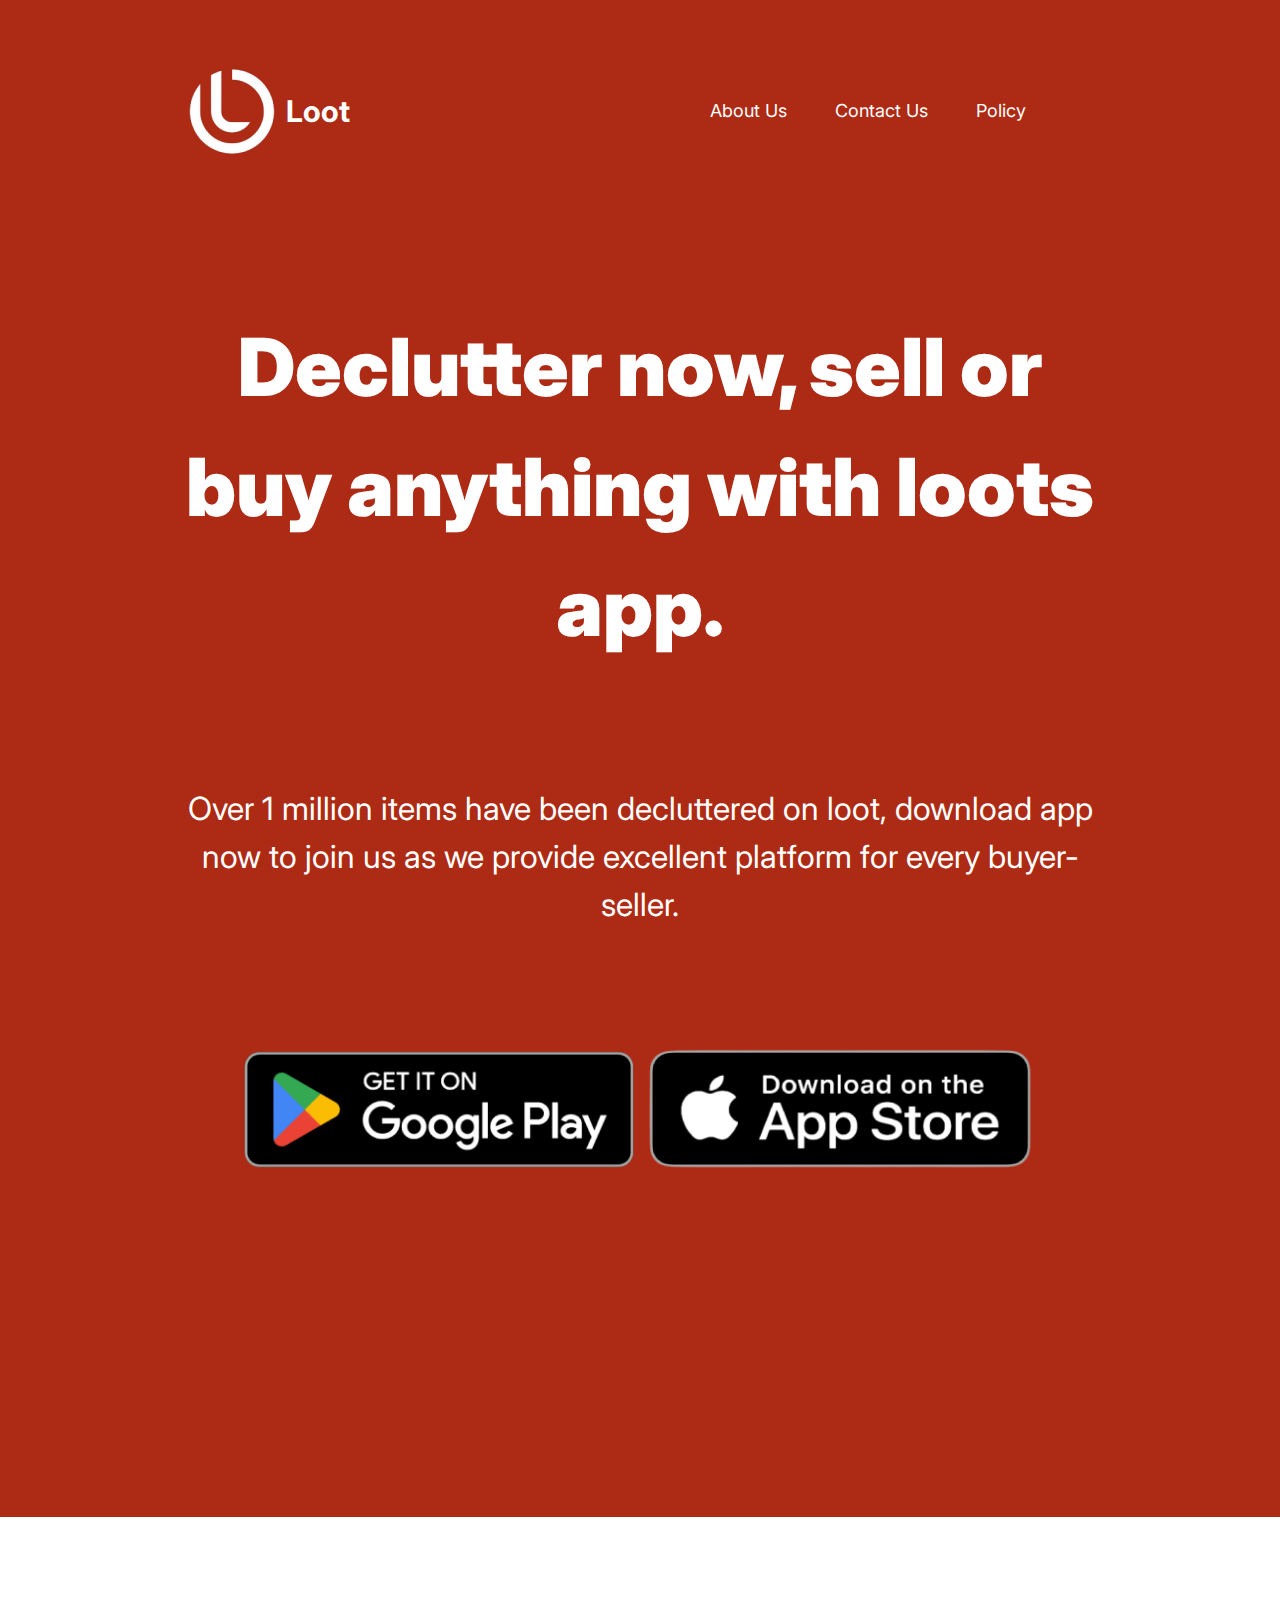
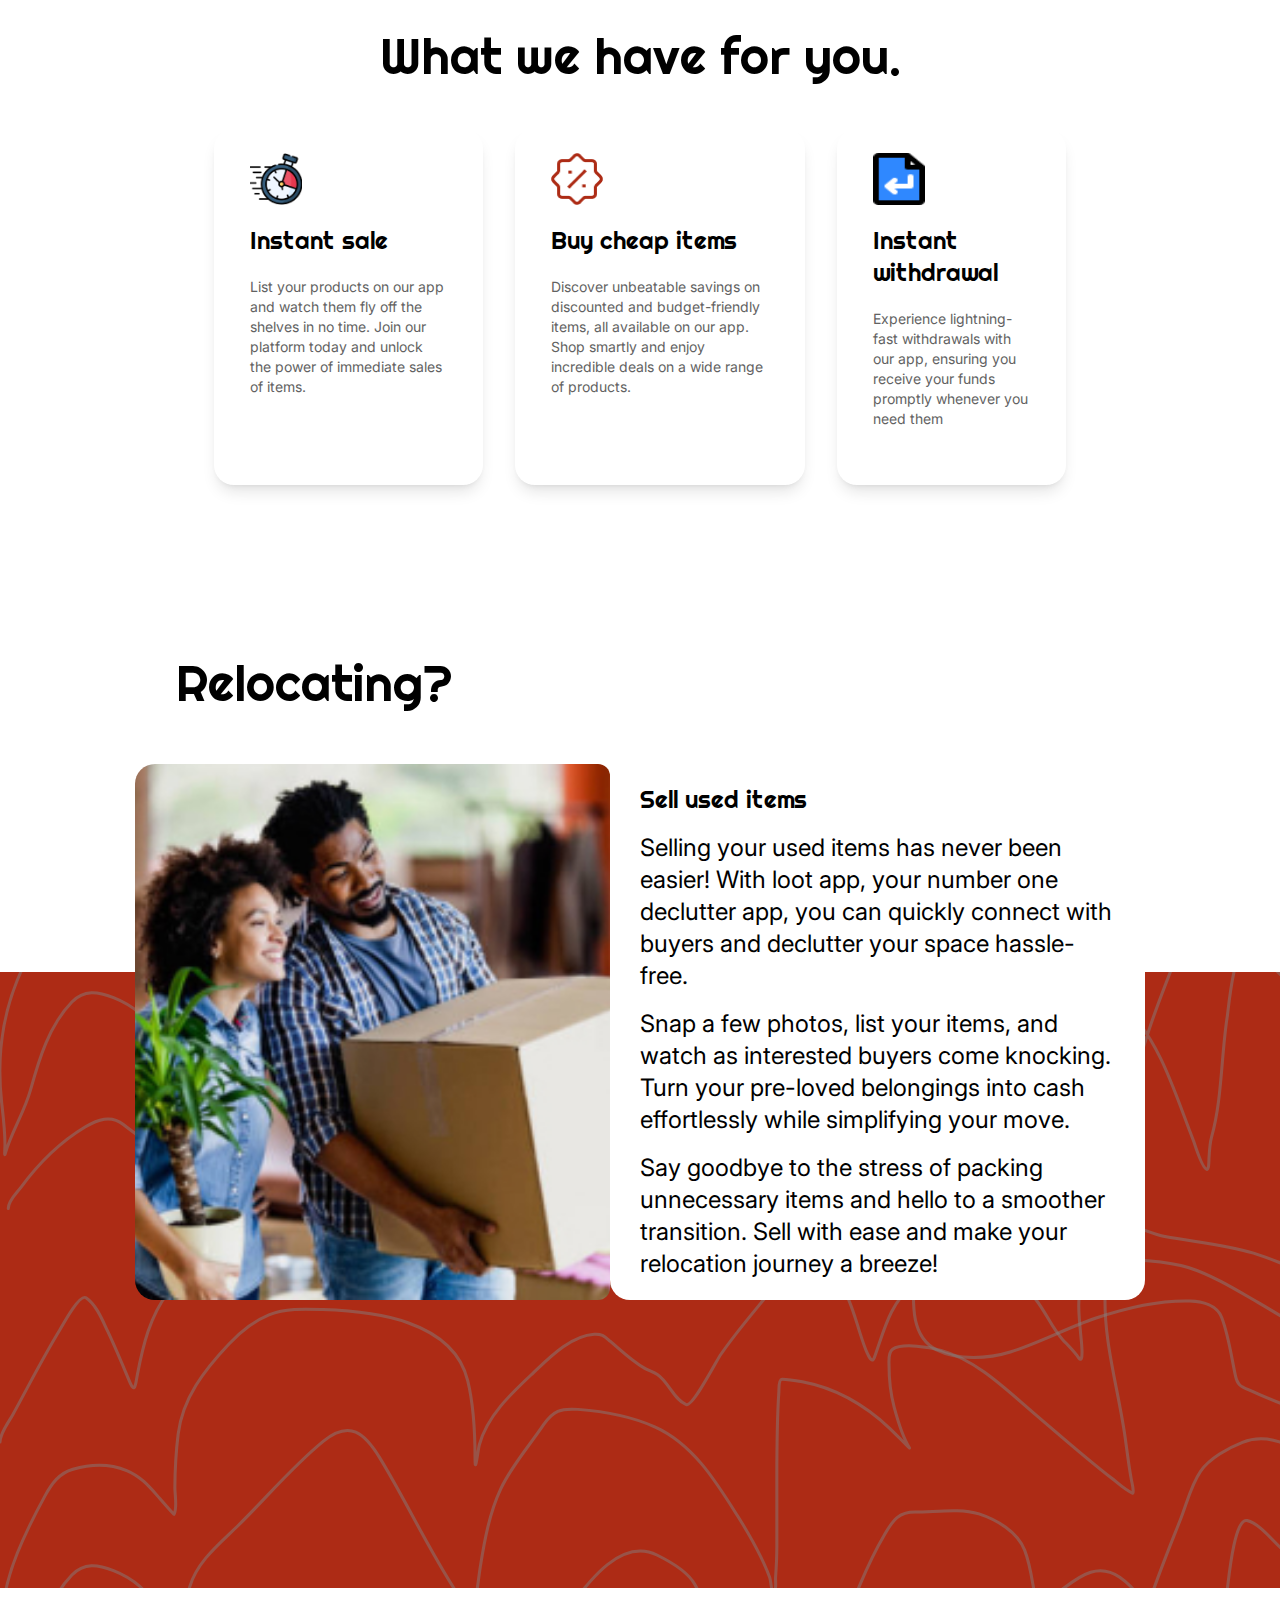
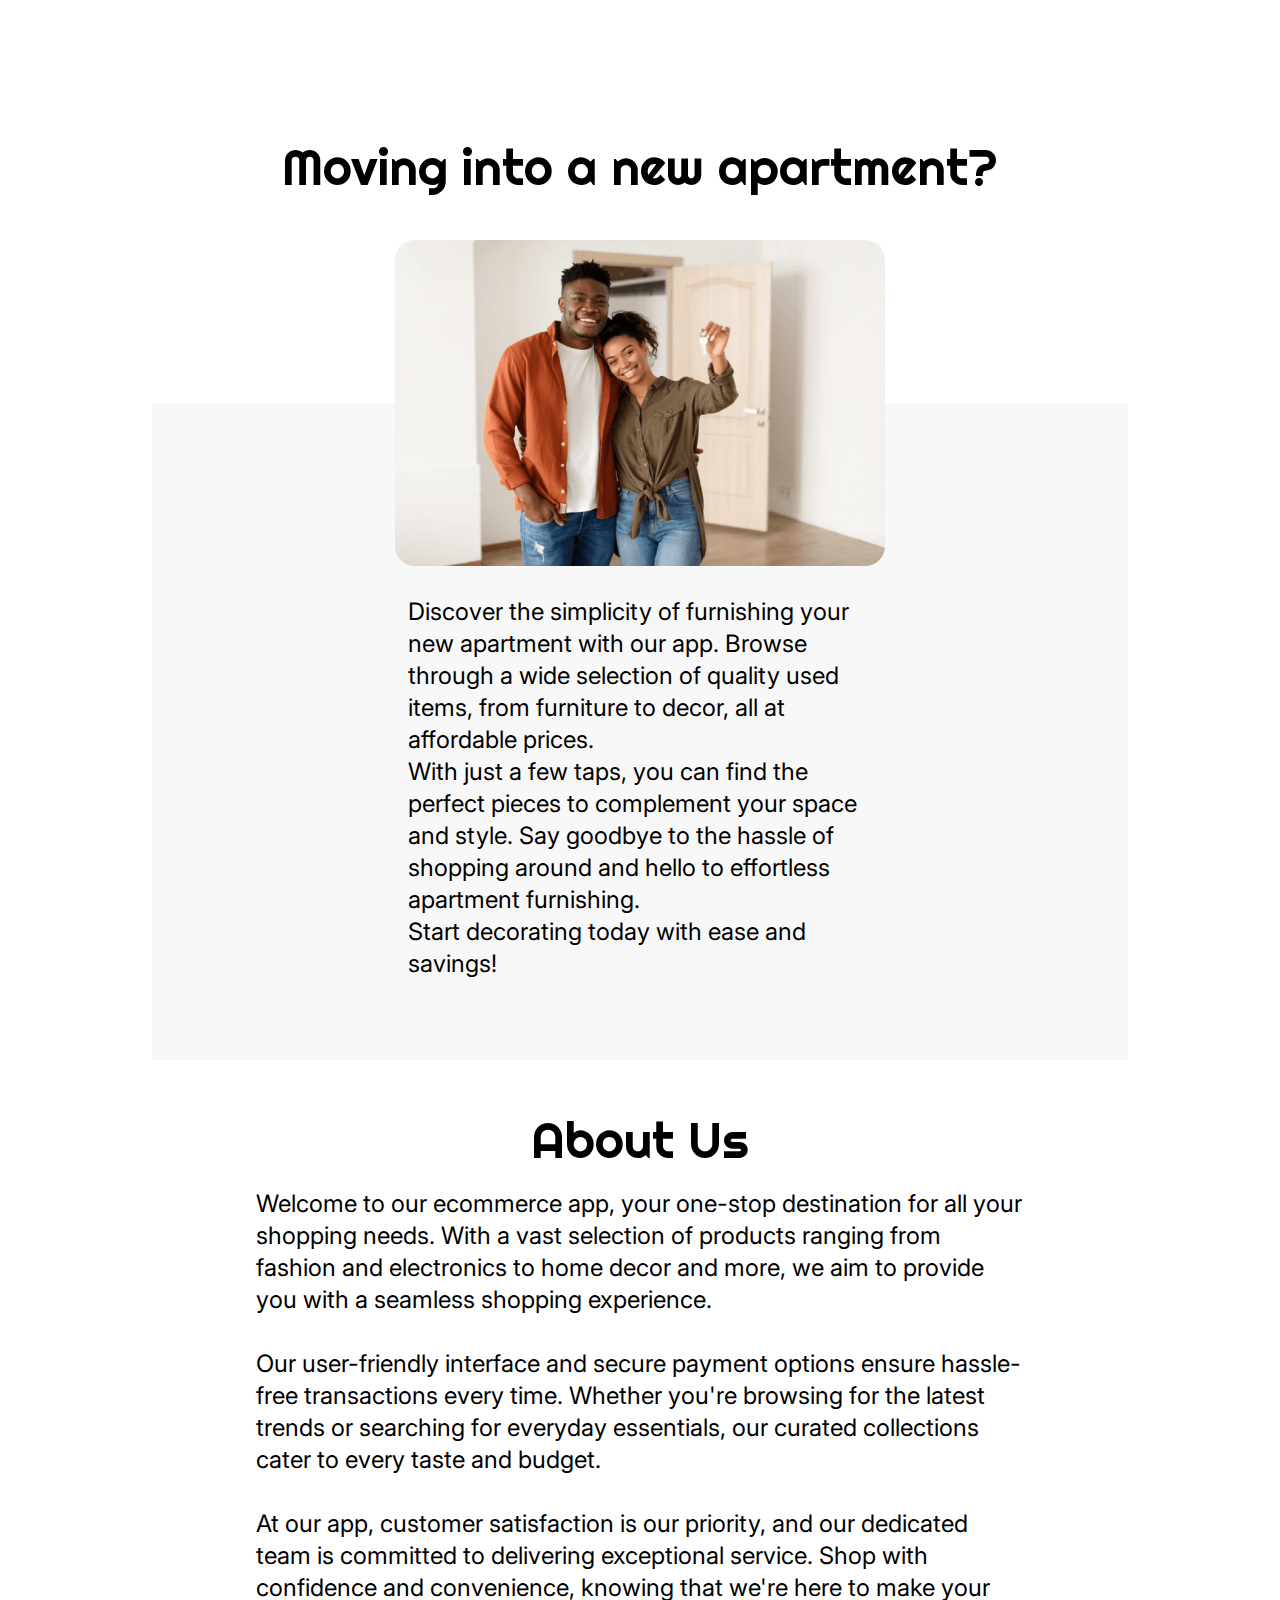
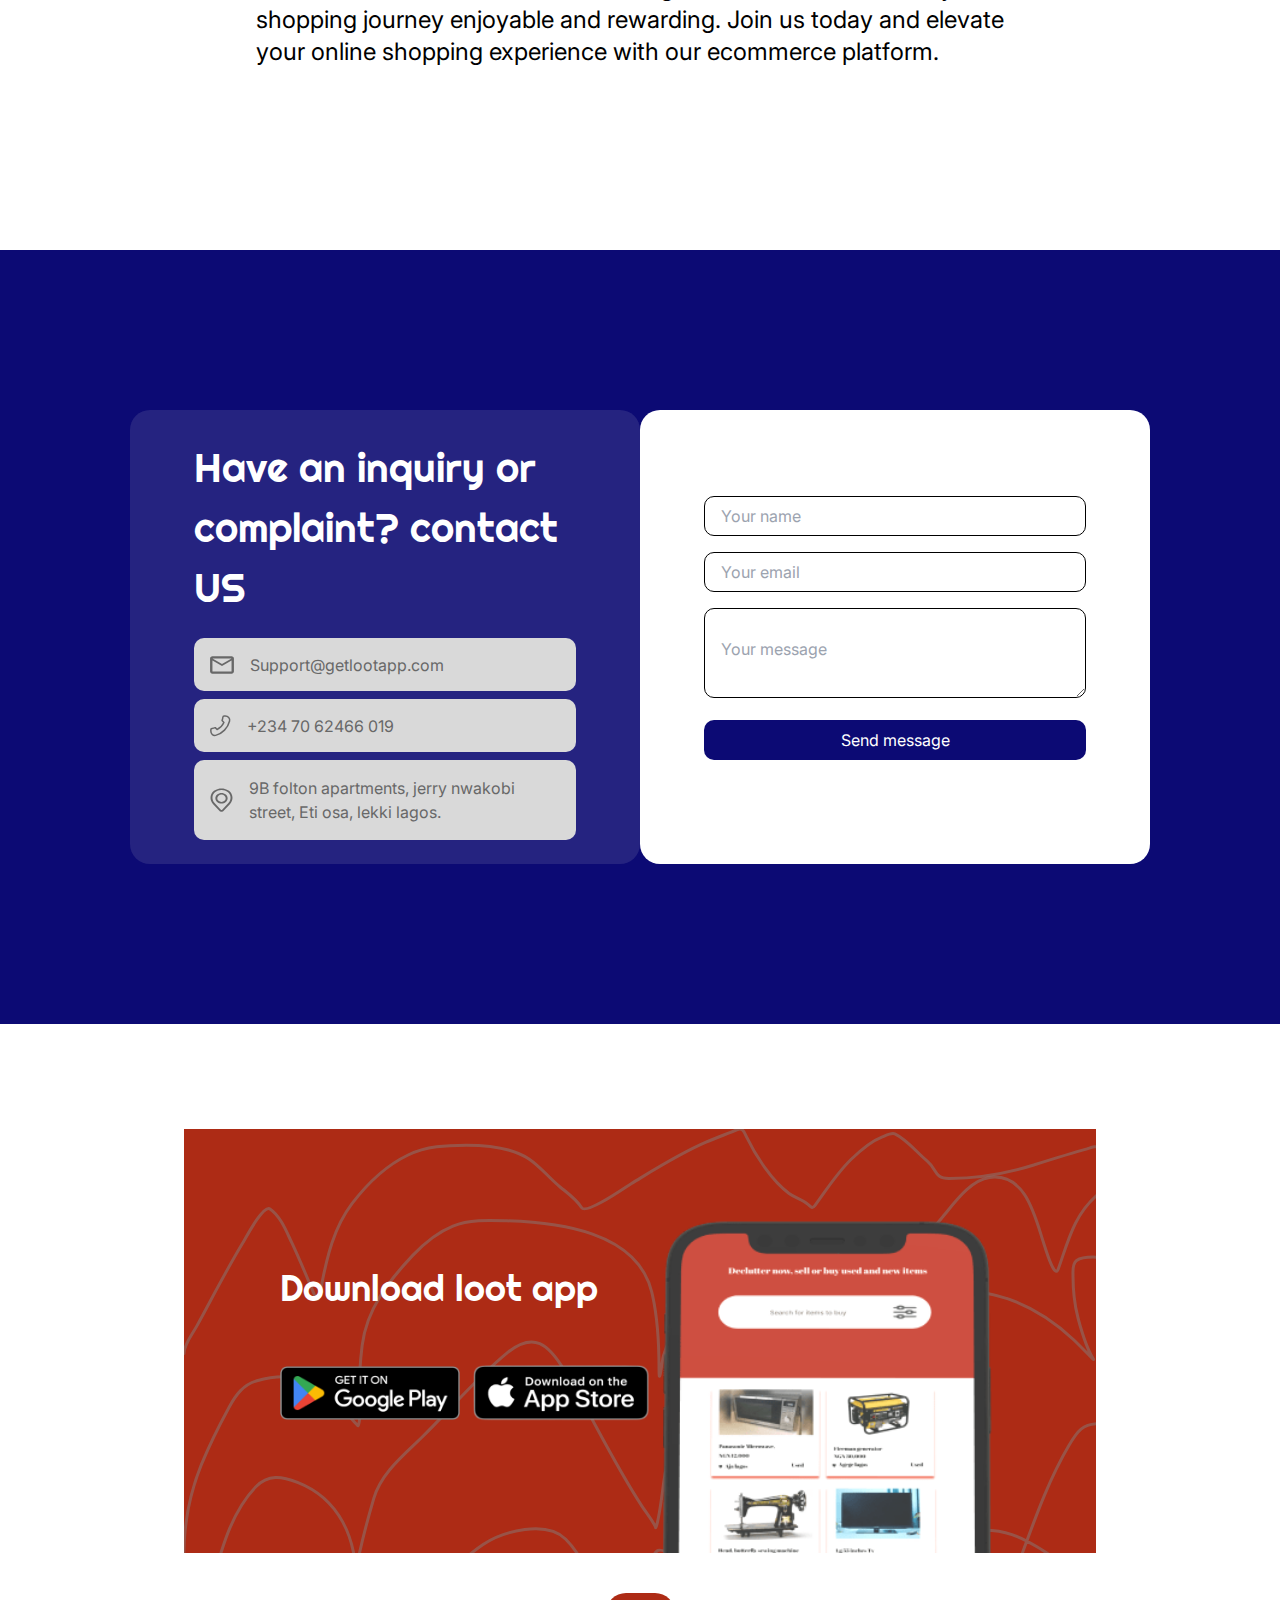
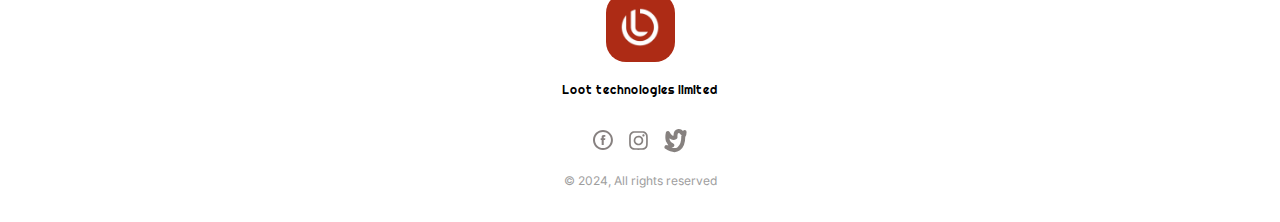
<file: index.html>
<!DOCTYPE html>
<html lang="en" class="scroll-smooth">
  <head>
    <meta charset="UTF-8" />
    <meta http-equiv="X-UA-Compatible" content="IE=edge" />
    <meta name="viewport" content="width=device-width, initial-scale=1.0" />
    <link rel="icon" type="image/x-icon" href="./public/favicon.ico" />
    <link rel="stylesheet" href="main.css" />
    <link rel="preconnect" href="https://fonts.googleapis.com" />
    <link rel="preconnect" href="https://fonts.gstatic.com" crossorigin />
    <link
      href="https://fonts.googleapis.com/css2?family=Inter:wght@100..900&display=swap"
      rel="stylesheet"
    />
    <link
      href="https://fonts.googleapis.com/css2?family=Righteous&display=swap"
      rel="stylesheet"
    />
    <title>Loot</title>
  </head>
  <body class="font-Inter">
    <header
      class="flex justify-end h-32 lg:justify-between bg-customRed text-white lg:h-[221px] items-center px-14 lg:px-[186px]"
    >
      <span class="lg:flex gap-2 hidden items-center text-3xl font-bold"
        ><img src="./public/image 422.png" alt="Loot logo" />
        <p>Loot</p></span
      >
      <button id="menu-icon">
        <svg
          width="9"
          height="34"
          viewBox="0 0 9 34"
          fill="none"
          xmlns="http://www.w3.org/2000/svg"
          class="lg:hidden"
        >
          <path
            d="M0.417969 16.9987C0.417969 18.1038 0.848177 19.1636 1.61395 19.945C2.37972 20.7264 3.41833 21.1654 4.5013 21.1654C5.58427 21.1654 6.62288 20.7264 7.38865 19.945C8.15443 19.1636 8.58463 18.1038 8.58463 16.9987C8.58463 15.8936 8.15443 14.8338 7.38865 14.0524C6.62288 13.271 5.58427 12.832 4.5013 12.832C3.41833 12.832 2.37972 13.271 1.61395 14.0524C0.848177 14.8338 0.417969 15.8936 0.417969 16.9987ZM0.417969 4.4987C0.417969 5.60377 0.848177 6.66357 1.61395 7.44498C2.37972 8.22638 3.41833 8.66536 4.5013 8.66536C5.58427 8.66536 6.62288 8.22638 7.38865 7.44498C8.15443 6.66357 8.58463 5.60377 8.58463 4.4987C8.58463 3.39363 8.15443 2.33382 7.38865 1.55242C6.62288 0.771018 5.58427 0.332031 4.5013 0.332031C3.41833 0.332031 2.37972 0.771018 1.61395 1.55242C0.848177 2.33382 0.417969 3.39363 0.417969 4.4987ZM0.417969 29.4987C0.417969 30.6038 0.848177 31.6636 1.61395 32.445C2.37972 33.2264 3.41833 33.6654 4.5013 33.6654C5.58427 33.6654 6.62288 33.2264 7.38865 32.445C8.15443 31.6636 8.58463 30.6038 8.58463 29.4987C8.58463 28.3936 8.15443 27.3338 7.38865 26.5524C6.62288 25.771 5.58427 25.332 4.5013 25.332C3.41833 25.332 2.37972 25.771 1.61395 26.5524C0.848177 27.3338 0.417969 28.3936 0.417969 29.4987Z"
            fill="white"
          />
        </svg>
      </button>
      <nav
        id="nav"
        class="flex items-center justify-center lg:h-auto bg-customRed py-6 px-14 lg:gap-6 w-full left-0 fixed h-screen text-xl gap-20 transition-transform top-0 lg:w-auto lg:static lg:translate-y-0 lg:py-0 -translate-y-full lg:text-lg flex-col lg:flex-row z-50 duration-500"
      >
        <button id="close" class="text-4xl right-12 top-12 fixed lg:hidden">
          X
        </button>
        <a href="#about-us" class="px-3">About Us</a>
        <a href="#contact-us" class="px-3">Contact Us</a>
        <a href="./privacy-policy.html" class="px-3">Policy</a>
      </nav>
    </header>
    <main>
      <!-- Hero Section  -->
      <section
        class="text-white bg-customRed text-center px-12 lg:px-[175px] pb-[88px] lg:pb-[345px] flex flex-col gap-9 lg:gap-[118px] pt-2 lg:pt-[86px]"
      >
        <h1 class="text-[32px] lg:text-[80px] font-black">
          Declutter now, sell or buy anything with loots app.
        </h1>
        <p class="lg:text-[32px]">
          Over 1 million items have been decluttered on loot, download app now
          to join us as we provide excellent platform for every buyer-seller.
        </p>
        <span class="flex gap-3 justify-center items-center">
          <a
            class="w-[390px]"
            href="https://play.google.com/store/apps/details?id=shop.lootapp.lootapp&pcampaignid=web_share"
            target="_blank"
            ><img
              src="public/play-store.png"
              alt="link to Loot app on play store"
            />
          </a>
          <a
            class="w-[390px]"
            href="https://apps.apple.com/ng/app/loots/id6479205023"
            target="_blank"
            ><img
              src="public/app-store.png"
              alt="link to Loot app on app store"
          /></a>
        </span>
      </section>
      <section class="pt-[35px] lg:py-[101px]">
        <h3 class="text-[22px] lg:text-[50px] text-center mb-9 font-Righteous">
          What we have for you.
        </h3>
        <div
          class="flex flex-col lg:flex-row gap-8 px-[22px] lg:px-[214px] pb-12 lg:pb-40"
        >
          <span
            class="rounded-[20px] shadow-lg pb-9 lg:pb-14 px-9 pt-3 lg:pt-6 flex flex-col gap-3 lg:gap-5"
          >
            <img
              src="./public/instant-widthdrawal.png"
              alt=""
              class="size-12 lg:size-[52px]"
            />
            <h5 class="text-lg md:text-2xl font-Righteous">Instant sale</h5>
            <p class="text-sm text-[#626262]">
              List your products on our app and watch them fly off the shelves
              in no time. Join our platform today and unlock the power of
              immediate sales of items.
            </p>
          </span>
          <span
            class="rounded-[20px] shadow-lg pb-9 lg:pb-14 px-9 pt-3 lg:pt-6 flex flex-col gap-5"
          >
            <img src="./public/cheap-items.png" alt="" class="size-[52px]" />
            <h5 class="text-lg md:text-2xl font-Righteous">Buy cheap items</h5>
            <p class="text-sm text-[#626262]">
              Discover unbeatable savings on discounted and budget-friendly
              items, all available on our app. Shop smartly and enjoy incredible
              deals on a wide range of products.
            </p>
          </span>
          <span
            class="rounded-[20px] shadow-lg pb-9 lg:pb-14 px-9 pt-3 lg:pt-6 flex flex-col gap-5"
          >
            <img
              src="./public/instant_widthdrawal.png"
              alt=""
              class="size-[52px]"
            />
            <h5 class="text-lg md:text-2xl font-Righteous">
              Instant withdrawal
            </h5>
            <p class="text-sm text-[#626262]">
              Experience lightning-fast withdrawals with our app, ensuring you
              receive your funds promptly whenever you need them
            </p>
          </span>
        </div>
        <div
          class="bg-customRed pt-6 pb-[46px] lg:pt-0 lg:pb-72 bg-[url('public/mobile-bg.svg')] lg:bg-[url('public/bg.svg')]"
        >
          <div
            class="relative lg:before:w-full lg:before:h-1/2 lg:before:top-0 lg:before:left-0 lg:before:absolute lg:before:block lg:before:bg-white"
          >
            <h3
              class="text-[22px] lg:text-[50px] lg:px-44 text-center lg:text-left text-white lg:text-black mb-11 relative font-Righteous"
            >
              Relocating?
            </h3>
            <div class="flex lg:px-[135px] flex-col lg:flex-row relative">
              <img
                src="public/relocating.jpg"
                alt="A lady holding a bouquet and a man holding a box"
                class="lg:rounded-r-xl flex-1 object-cover lg:rounded-[20px]"
              />
              <span
                class="bg-white pt-9 pb-[42px] lg:py-5 text-sm lg:text-2xl space-y-4 px-[30px] flex-1 lg:rounded-[20px] lg:right-1"
              >
                <h5 class="font-Righteous lg:text-2xl">Sell used items</h5>
                <p>
                  Selling your used items has never been easier! With loot app,
                  your number one declutter app, you can quickly connect with
                  buyers and declutter your space hassle-free.
                </p>
                <p>
                  Snap a few photos, list your items, and watch as interested
                  buyers come knocking. Turn your pre-loved belongings into cash
                  effortlessly while simplifying your move.
                </p>
                <p>
                  Say goodbye to the stress of packing unnecessary items and
                  hello to a smoother transition. Sell with ease and make your
                  relocation journey a breeze!
                </p>
              </span>
            </div>
          </div>
        </div>
      </section>
      <section class="relative lg:mx-[152px] mt-10">
        <h3
          class="text-[22px] lg:text-[50px] text-center lg:text-black mb-11 lg:mb-9 font-Righteous"
        >
          Moving into a new apartment?
        </h3>
        <div
          class="mx-auto px-16 lg:px-[19vw] rounded-[20px] before:content-[' '] relative before:w-full before:h-1/2 before:bottom-0 before:left-0 before:absolute before:block before:bg-[#F9F8F8]"
        >
          <img
            src="public/new-apartment.png"
            alt=""
            class="w-full rounded-[20px] relative"
          />
        </div>
        <div
          class="bg-[#F9F8F8] px-[22px] space-y-4 md:space-y-0 lg:px-[20vw] text-sm pb-10 lg:pb-20 pt-[30px] lg:text-2xl"
        >
          <p>
            Discover the simplicity of furnishing your new apartment with our
            app. Browse through a wide selection of quality used items, from
            furniture to decor, all at affordable prices.
          </p>
          <p>
            With just a few taps, you can find the perfect pieces to complement
            your space and style. Say goodbye to the hassle of shopping around
            and hello to effortless apartment furnishing.
          </p>
          <p>Start decorating today with ease and savings!</p>
        </div>
      </section>
      <section
        id="about-us"
        class="px-[22px] bg-white pt-9 lg:pt-16 pb-28 lg:pb-[182px] lg:py-5 space-y-4 lg:space-y-8 lg:px-64 text-sm lg:text-2xl"
      >
        <h3
          class="text-[22px] lg:text-[50px] text-center lg:text-black font-Righteous"
        >
          About Us
        </h3>
        <p>
          Welcome to our ecommerce app, your one-stop destination for all your
          shopping needs. With a vast selection of products ranging from fashion
          and electronics to home decor and more, we aim to provide you with a
          seamless shopping experience.
        </p>
        <p>
          Our user-friendly interface and secure payment options ensure
          hassle-free transactions every time. Whether you're browsing for the
          latest trends or searching for everyday essentials, our curated
          collections cater to every taste and budget.
        </p>
        <p>
          At our app, customer satisfaction is our priority, and our dedicated
          team is committed to delivering exceptional service. Shop with
          confidence and convenience, knowing that we're here to make your
          shopping journey enjoyable and rewarding. Join us today and elevate
          your online shopping experience with our ecommerce platform.
        </p>
      </section>
      <!-- About us section ends -->
      <!-- contact us section begins  -->
      <section
        id="contact-us"
        class="bg-customBlue py-8 lg:py-40 lg:px-[130px] flex flex-col lg:flex-row-reverse gap-3 lg:gap-0"
      >
        <h4 class="mx-[53px] text-white mb-2 lg:hidden font-Righteous">
          Have an inquiry or <br />
          complaint? contact US
        </h4>
        <div
          class="mx-[53px] lg:mx-0 lg:px-16 bg-white pt-8 pb-11 px-8 rounded-[20px] space-y-4 lg:pt-[86px] lg:pb-24 flex-1"
        >
          <input
            type="text"
            placeholder="Your name"
            class="w-full rounded-[10px] h-10 border border-solid border-black px-4"
          />
          <input
            type="email"
            placeholder="Your email"
            class="w-full rounded-[10px] h-10 border border-solid border-black px-4"
          />
          <textarea
            placeholder="Your message"
            class="w-full rounded-[10px] h-[90px] border border-solid border-black px-4 py-7"
          ></textarea>
          <button
            class="w-full rounded-[10px] h-10 bg-customBlue px-4 text-white"
          >
            Send message
          </button>
        </div>
        <div
          class="mx-4 lg:mx-0 lg:px-16 bg-[#D9D9D920] px-8 pt-5 lg:pt-7 pb-6 rounded-[20px] lg:rounded-r-0 space-y-2 flex-1"
        >
          <h4
            class="mx-[53px] lg:mx-0 text-white mb-5 hidden lg:block font-Righteous lg:text-[30px] xl:text-[40px]"
          >
            Have an inquiry or <br />
            complaint? contact US
          </h4>
          <a
            class="flex h-[53px] p-4 gap-4 bg-[#D9D9D9] rounded-[10px] text-[#686868] items-center"
            href=""
            ><svg
              width="31"
              height="24"
              viewBox="0 0 31 24"
              fill="none"
              class="w-6"
              xmlns="http://www.w3.org/2000/svg"
            >
              <path
                d="M30.9154 3.5013C30.9154 1.94297 29.5279 0.667969 27.832 0.667969H3.16536C1.46953 0.667969 0.0820312 1.94297 0.0820312 3.5013V20.5013C0.0820312 22.0596 1.46953 23.3346 3.16536 23.3346H27.832C29.5279 23.3346 30.9154 22.0596 30.9154 20.5013V3.5013ZM27.832 3.5013L15.4987 10.5846L3.16536 3.5013H27.832ZM27.832 20.5013H3.16536V6.33464L15.4987 13.418L27.832 6.33464V20.5013Z"
                fill="#686868"
              />
            </svg>
            <p>Support@getlootapp.com</p>
          </a>
          <a
            class="flex h-[53px] p-4 gap-4 bg-[#D9D9D9] rounded-[10px] text-[#686868] items-center"
            href=""
            ><svg
              width="21"
              height="22"
              viewBox="0 0 21 22"
              fill="none"
              xmlns="http://www.w3.org/2000/svg"
            >
              <path
                d="M19.5684 5.95C18.7067 9.42828 16.957 12.603 14.5027 15.142C12.0483 17.6811 8.97936 19.491 5.61703 20.3825C3.02999 21.0638 0.832031 18.7625 0.832031 16V14.75C0.832031 14.06 1.37457 13.5063 2.03795 13.4375C3.13816 13.3253 4.21814 13.0565 5.24728 12.6388L7.08395 14.5388C10.0745 13.0558 12.486 10.5611 13.9195 7.4675L12.0828 5.5675C12.4871 4.50293 12.7473 3.38571 12.8562 2.2475C12.9214 1.56 13.4567 1 14.1237 1H15.332C18.0024 1 20.227 3.27375 19.5684 5.95Z"
                stroke="#686868"
                stroke-width="1.5"
                stroke-linecap="round"
                stroke-linejoin="round"
              />
            </svg>
            <p>+234 70 62466 019</p>
          </a>
          <a
            class="grid grid-flow-col p-4 gap-4 bg-[#D9D9D9] rounded-[10px] text-[#686868] items-center justify-start"
            href=""
            ><svg
              width="23"
              height="24"
              viewBox="0 0 23 24"
              fill="none"
              class=""
              xmlns="http://www.w3.org/2000/svg"
            >
              <path
                fill-rule="evenodd"
                clip-rule="evenodd"
                d="M5.36328 10.25C5.36328 8.83275 6.00969 7.47355 7.1603 6.4714C8.31092 5.46925 9.87148 4.90625 11.4987 4.90625C13.1259 4.90625 14.6865 5.46925 15.8371 6.4714C16.9877 7.47355 17.6341 8.83275 17.6341 10.25C17.6341 11.6673 16.9877 13.0265 15.8371 14.0286C14.6865 15.0307 13.1259 15.5938 11.4987 15.5938C9.87148 15.5938 8.31092 15.0307 7.1603 14.0286C6.00969 13.0265 5.36328 11.6673 5.36328 10.25ZM11.4987 6.59375C10.3853 6.59375 9.31758 6.97896 8.53032 7.66464C7.74306 8.35032 7.30078 9.2803 7.30078 10.25C7.30078 11.2197 7.74306 12.1497 8.53032 12.8354C9.31758 13.521 10.3853 13.9062 11.4987 13.9062C12.6121 13.9062 13.6798 13.521 14.4671 12.8354C15.2543 12.1497 15.6966 11.2197 15.6966 10.25C15.6966 9.2803 15.2543 8.35032 14.4671 7.66464C13.6798 6.97896 12.6121 6.59375 11.4987 6.59375Z"
                fill="#686868"
              />
              <path
                fill-rule="evenodd"
                clip-rule="evenodd"
                d="M0.550773 8.96413C0.771553 6.63178 1.99127 4.45703 3.96777 2.87166C5.94426 1.28629 8.53297 0.406243 11.2199 0.40625H11.7779C14.4649 0.406243 17.0536 1.28629 19.0301 2.87166C21.0066 4.45703 22.2263 6.63178 22.4471 8.96413C22.6928 11.5621 21.7713 14.1417 19.8767 16.1596L13.6857 22.7533C13.4208 23.0354 13.0872 23.2628 12.709 23.419C12.3308 23.5751 11.9175 23.6561 11.4989 23.6561C11.0804 23.6561 10.6671 23.5751 10.2889 23.419C9.91072 23.2628 9.5771 23.0354 9.31215 22.7533L3.12119 16.1596C1.22647 14.1417 0.30495 11.5621 0.550773 8.96413ZM11.2199 2.09375C9.01956 2.09404 6.89975 2.81491 5.28127 4.11326C3.66279 5.41161 2.66399 7.19253 2.48311 9.1025C2.27851 11.2646 3.04535 13.4115 4.62211 15.0909L10.8131 21.6856C10.8963 21.7743 11.0011 21.8458 11.12 21.8949C11.2388 21.944 11.3687 21.9695 11.5002 21.9695C11.6318 21.9695 11.7617 21.944 11.8805 21.8949C11.9993 21.8458 12.1042 21.7743 12.1874 21.6856L18.3784 15.0909C19.9542 13.4111 20.7201 11.2643 20.5148 9.1025C20.3339 7.19233 19.3349 5.41126 17.7161 4.11288C16.0974 2.8145 13.9772 2.09376 11.7766 2.09375H11.2199Z"
                fill="#686868"
              />
            </svg>
            <p>
              9B folton apartments, jerry nwakobi street, Eti osa, lekki lagos.
            </p>
          </a>
        </div>
      </section>
    </main>
    <footer class="text-center pb-[33px] bg-white lg:pt-[105px] lg:px-[184px]">
      <div
        class="bg-customRed pt-[38px] px-[52px] flex flex-col lg:flex-row lg:px-24 justify-between bg-[url('public/mobile-bg.svg')] lg:bg-[url('public/bg.svg')]"
      >
        <span class="lg:w-[31vw] flex-1">
          <h3
            class="text-[22px] text-white md:text-3xl xl:text-4xl 2xl:text-6xl mb-14 lg:mt-[101px] text-center lg:text-left font-Righteous"
          >
            Download loot app
          </h3>
          <span
            class="flex gap-3 justify-center items-center lg:w-[29vw] max-w-96 mx-auto lg:max-w-none lg:mx-0"
          >
            <a
              class="w-[390px]"
              href="https://play.google.com/store/apps/details?id=shop.lootapp.lootapp&pcampaignid=web_share"
              target="_blank"
              ><img
                src="public/play-store.png"
                alt="link to Loot app on play store"
              />
            </a>
            <a
              class="w-[390px]"
              href="https://apps.apple.com/ng/app/loots/id6479205023"
              target="_blank"
              ><img
                src="public/app-store.png"
                alt="link to Loot app on app store"
            /></a> </span
        ></span>
        <img src="public/Iphoe.png" alt="" class="mx-auto mt-10 lg:w-[429px]" />
      </div>
      <span
        class="bg-customRed rounded-[20px] mb-5 mt-10 flex items-center size-[69px] justify-center mx-auto"
      >
        <img src="public/image 422.png" alt="" class="size-10" />
      </span>
      <p class="text-xs mb-[30px] font-Righteous">Loot technologies limited</p>
      <span class="flex items-center gap-4 justify-center mb-5">
        <svg
          width="20"
          height="20"
          viewBox="0 0 20 20"
          fill="none"
          xmlns="http://www.w3.org/2000/svg"
        >
          <path
            d="M8.66926 6.937V8.314H7.66406V9.997H8.66926V15H10.7355V9.997H12.1216C12.1216 9.997 12.2523 9.19 12.3151 8.307H10.7435V7.157C10.7435 6.984 10.9689 6.753 11.1922 6.753H12.3171V5H10.7864C8.6184 5 8.66926 6.685 8.66926 6.937Z"
            fill="#878180"
          />
          <path
            d="M9.96831 18C12.0841 18 14.1133 17.1571 15.6095 15.6569C17.1056 14.1566 17.9461 12.1217 17.9461 10C17.9461 7.87827 17.1056 5.84344 15.6095 4.34315C14.1133 2.84285 12.0841 2 9.96831 2C7.85247 2 5.8233 2.84285 4.32717 4.34315C2.83105 5.84344 1.99054 7.87827 1.99054 10C1.99054 12.1217 2.83105 14.1566 4.32717 15.6569C5.8233 17.1571 7.85247 18 9.96831 18ZM9.96831 20C4.46066 20 -0.00390625 15.523 -0.00390625 10C-0.00390625 4.477 4.46066 0 9.96831 0C15.476 0 19.9405 4.477 19.9405 10C19.9405 15.523 15.476 20 9.96831 20Z"
            fill="#878180"
          /></svg
        ><a href="https://www.instagram.com/lootsapp.shop/" target="_blank">
          <svg
            width="19"
            height="19"
            viewBox="0 0 19 19"
            fill="none"
            xmlns="http://www.w3.org/2000/svg"
          >
            <path
              d="M14.4578 5.62109C15.0774 5.62109 15.5797 5.11741 15.5797 4.49609C15.5797 3.87477 15.0774 3.37109 14.4578 3.37109C13.8382 3.37109 13.3359 3.87477 13.3359 4.49609C13.3359 5.11741 13.8382 5.62109 14.4578 5.62109Z"
              fill="#534B49"
              fill-opacity="0.7"
            />
            <path
              d="M9.46475 4.6875C8.51527 4.6875 7.5871 4.96984 6.79763 5.49882C6.00816 6.02779 5.39285 6.77965 5.0295 7.6593C4.66614 8.53895 4.57107 9.5069 4.75631 10.4407C4.94154 11.3746 5.39877 12.2324 6.07015 12.9056C6.74154 13.5789 7.59694 14.0374 8.52818 14.2231C9.45943 14.4089 10.4247 14.3135 11.3019 13.9492C12.1791 13.5848 12.9289 12.9678 13.4564 12.1761C13.9839 11.3844 14.2654 10.4537 14.2654 9.50156C14.2654 8.22479 13.7597 7.00032 12.8594 6.09751C11.959 5.19469 10.738 4.6875 9.46475 4.6875ZM9.46475 12.6266C8.8484 12.6266 8.24589 12.4433 7.73342 12.0999C7.22094 11.7565 6.82152 11.2685 6.58565 10.6974C6.34978 10.1264 6.28807 9.4981 6.40831 8.8919C6.52856 8.28571 6.82536 7.72889 7.26118 7.29185C7.69701 6.85481 8.25228 6.55719 8.85679 6.43661C9.4613 6.31603 10.0879 6.37791 10.6573 6.61444C11.2267 6.85096 11.7134 7.2515 12.0559 7.76541C12.3983 8.27931 12.5811 8.8835 12.5811 9.50156C12.5811 10.3304 12.2527 11.1252 11.6683 11.7113C11.0839 12.2973 10.2913 12.6266 9.46475 12.6266Z"
              fill="#534B49"
              fill-opacity="0.7"
            />
            <path
              d="M9.46614 1.81406C11.9623 1.81406 12.2584 1.82344 13.2439 1.86875C13.8367 1.87581 14.4238 1.98495 14.9797 2.19141C15.383 2.34742 15.7493 2.58636 16.0549 2.89287C16.3606 3.19939 16.5989 3.56667 16.7544 3.97109C16.9603 4.52854 17.0692 5.11731 17.0762 5.71172C17.1214 6.7 17.1307 6.99687 17.1307 9.50078C17.1307 12.0047 17.1214 12.3 17.0762 13.2883C17.0692 13.8827 16.9603 14.4715 16.7544 15.0289C16.5989 15.4333 16.3606 15.8006 16.0549 16.1071C15.7493 16.4136 15.383 16.6526 14.9797 16.8086C14.4238 17.0151 13.8367 17.1242 13.2439 17.1313C12.2584 17.1766 11.9623 17.1859 9.46614 17.1859C6.96997 17.1859 6.67392 17.1766 5.68839 17.1313C5.09563 17.1242 4.50849 17.0151 3.9526 16.8086C3.5493 16.6526 3.18303 16.4136 2.87737 16.1071C2.57171 15.8006 2.33343 15.4333 2.17785 15.0289C1.97197 14.4715 1.86313 13.8827 1.85609 13.2883C1.81091 12.3 1.80156 12.0031 1.80156 9.5C1.80156 6.99687 1.81091 6.7 1.85609 5.71172C1.86313 5.11731 1.97197 4.52854 2.17785 3.97109C2.33343 3.56667 2.57171 3.19939 2.87737 2.89287C3.18303 2.58636 3.5493 2.34742 3.9526 2.19141C4.50849 1.98495 5.09563 1.87581 5.68839 1.86875C6.67392 1.82344 6.96997 1.81406 9.46614 1.81406ZM9.46614 0.125C6.92712 0.125 6.60848 0.135938 5.61126 0.18125C4.8359 0.19695 4.0688 0.344351 3.34258 0.617188C2.72144 0.858045 2.15733 1.22639 1.68642 1.69861C1.21552 2.17083 0.848196 2.7365 0.608008 3.35938C0.335843 4.08787 0.18885 4.85737 0.173281 5.63516C0.128095 6.63516 0.117188 6.95312 0.117188 9.5C0.117188 12.0469 0.128095 12.3656 0.173281 13.3656C0.188938 14.1431 0.335929 14.9124 0.608008 15.6406C0.848196 16.2635 1.21552 16.8292 1.68642 17.3014C2.15733 17.7736 2.72144 18.142 3.34258 18.3828C4.06905 18.6557 4.83641 18.8031 5.61204 18.8188C6.60926 18.8641 6.92712 18.875 9.46614 18.875C12.0052 18.875 12.3238 18.8641 13.321 18.8188C14.0967 18.8031 14.864 18.6557 15.5905 18.3828C16.2116 18.142 16.7757 17.7736 17.2466 17.3014C17.7176 16.8292 18.0849 16.2635 18.3251 15.6406C18.597 14.9121 18.7437 14.1426 18.759 13.3648C18.8042 12.3648 18.8151 12.0469 18.8151 9.5C18.8151 6.95312 18.8042 6.63438 18.759 5.63438C18.7433 4.85685 18.5964 4.08762 18.3243 3.35938C18.0841 2.7365 17.7168 2.17083 17.2459 1.69861C16.775 1.22639 16.2109 0.858045 15.5897 0.617188C14.8632 0.344531 14.0958 0.197393 13.3203 0.182031C12.323 0.135156 12.0059 0.125 9.46614 0.125Z"
              fill="#534B49"
              fill-opacity="0.7"
            /></svg
        ></a>
        <a href="https://twitter.com/loots_app" target="_blank">
          <svg
            width="23"
            height="25"
            viewBox="0 0 23 25"
            fill="none"
            xmlns="http://www.w3.org/2000/svg"
          >
            <path
              d="M2.39453 19.1163C3.31884 19.7165 10.009 24.2435 14.7666 20.7543C19.5238 17.2651 19.2612 11.2537 19.2612 8.49857C19.6924 7.43882 20.6029 6.89994 20.6029 4.0312C19.7087 5.00095 18.8199 5.33057 17.9363 5.0212C17.0709 3.47207 15.8802 2.78638 14.3636 2.96526C12.0895 3.23357 11.2577 5.85257 11.5025 9.24163C7.99599 11.3229 5.24653 7.73245 3.82916 5.0212C3.35574 7.15645 2.89957 9.72032 3.82916 12.5559C4.4492 14.447 5.93989 16.0451 8.30026 17.3518C5.90778 18.8733 3.93936 19.4623 2.39453 19.1163Z"
              stroke="#534B49"
              stroke-opacity="0.7"
              stroke-width="4"
              stroke-linejoin="round"
            /></svg
        ></a>
      </span>
      <p class="text-[#9E9E9E] text-xs">© 2024, All rights reserved</p>
    </footer>
  </body>
  <script type="module" src="index.js"></script>
</html>
</file>
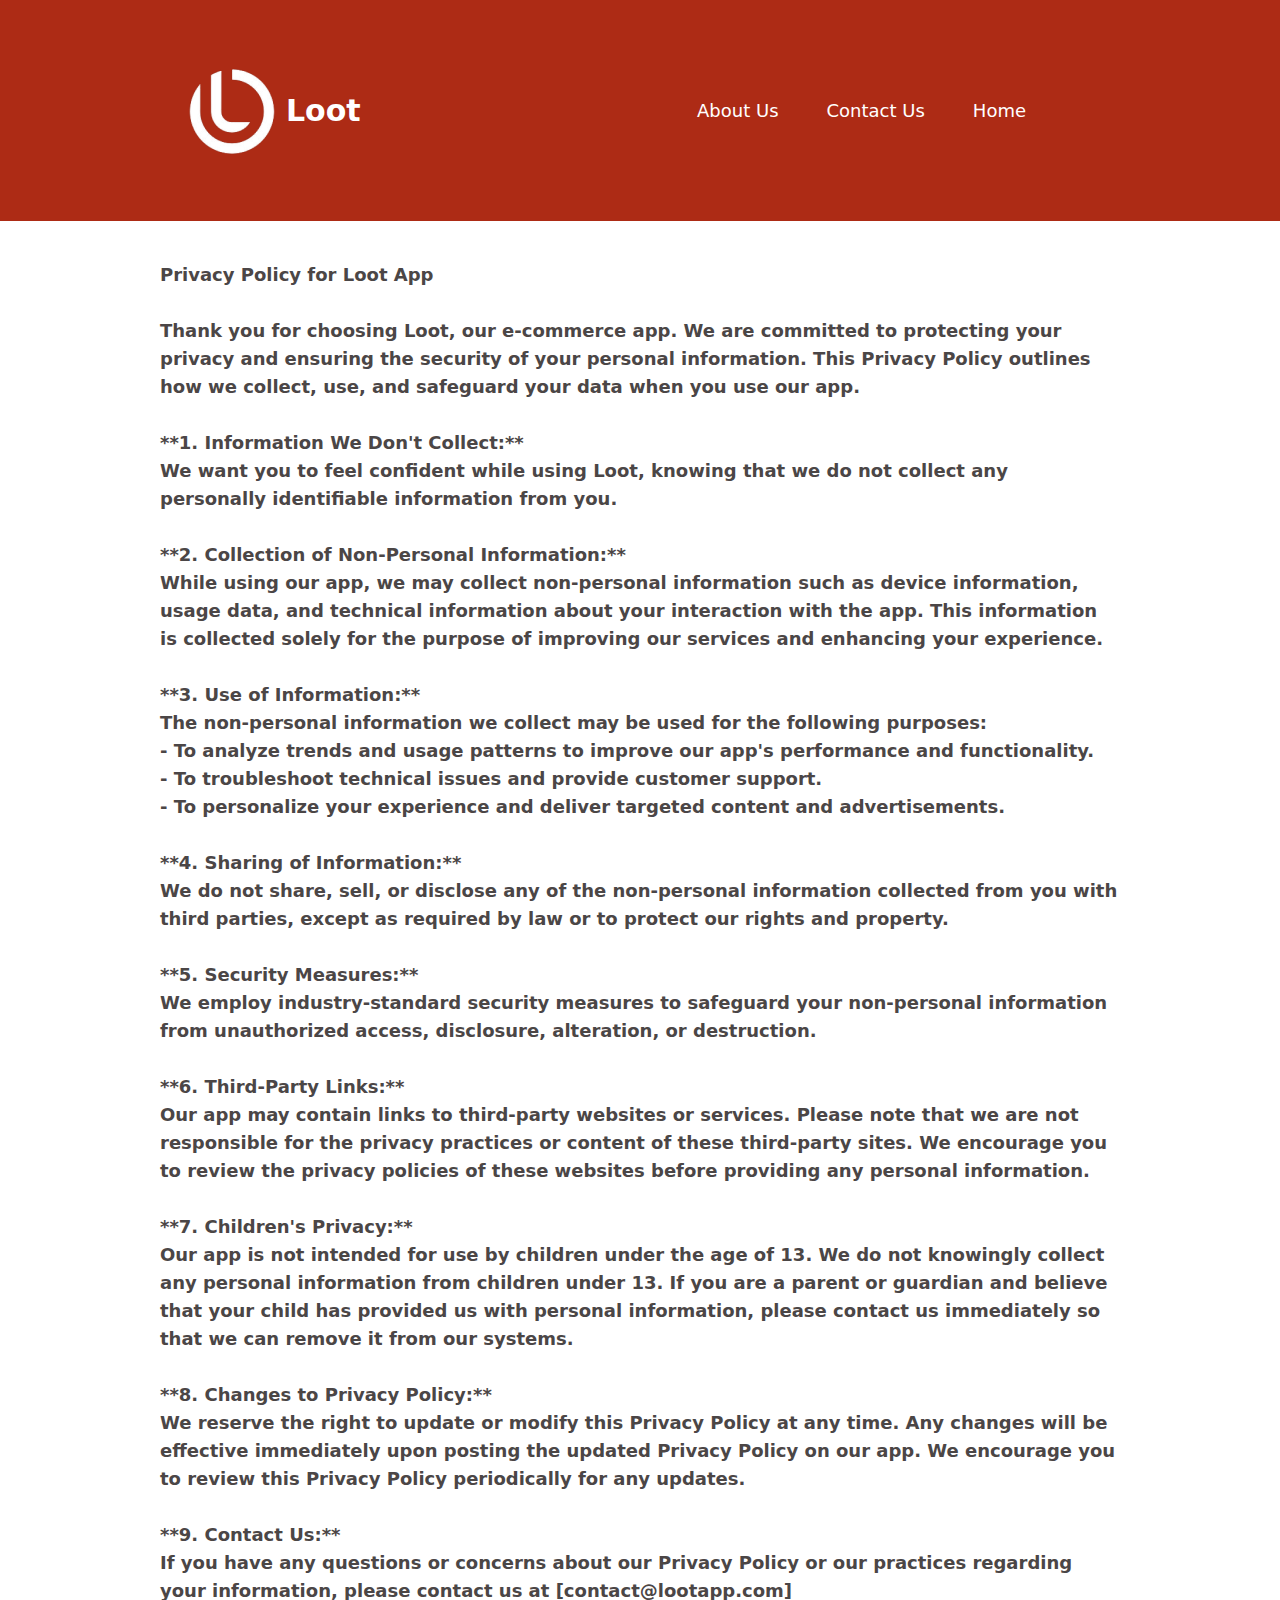
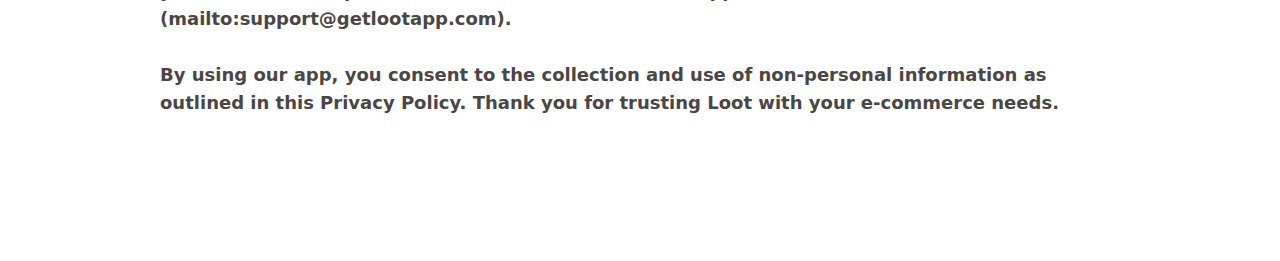
<file: privacy-policy.html>
<!DOCTYPE html>
<html lang="en" class="scroll-smooth">
  <head>
    <meta charset="UTF-8" />
    <meta http-equiv="X-UA-Compatible" content="IE=edge" />
    <meta name="viewport" content="width=device-width, initial-scale=1.0" />
    <link rel="icon" type="image/x-icon" href="./public/favicon.ico" />
    <link rel="stylesheet" href="main.css" />
    <link rel="preconnect" href="https://fonts.googleapis.com" />
    <link rel="preconnect" href="https://fonts.gstatic.com" crossorigin />
    <link
      href="https://fonts.googleapis.com/css2?family=Inter:wght@100..900&display=swap"
      rel="stylesheet"
    />
    <link
      href="https://fonts.googleapis.com/css2?family=Righteous&display=swap"
      rel="stylesheet"
    />
    <title>Loot</title>
  </head>
  <body>
    <header
      class="flex justify-end h-32 lg:justify-between bg-white lg:bg-customRed lg:text-white lg:h-[221px] items-center px-14 lg:px-[186px]"
    >
      <span class="lg:flex gap-2 hidden items-center text-3xl font-bold"
        ><img src="./public/image 422.png" alt="Loot logo" />
        <p>Loot</p></span
      >
      <button id="menu-icon">
        <svg
          width="9"
          height="34"
          viewBox="0 0 9 34"
          fill="none"
          xmlns="http://www.w3.org/2000/svg"
          class="lg:hidden"
        >
          <path
            d="M0.417969 16.9987C0.417969 18.1038 0.848177 19.1636 1.61395 19.945C2.37972 20.7264 3.41833 21.1654 4.5013 21.1654C5.58427 21.1654 6.62288 20.7264 7.38865 19.945C8.15443 19.1636 8.58463 18.1038 8.58463 16.9987C8.58463 15.8936 8.15443 14.8338 7.38865 14.0524C6.62288 13.271 5.58427 12.832 4.5013 12.832C3.41833 12.832 2.37972 13.271 1.61395 14.0524C0.848177 14.8338 0.417969 15.8936 0.417969 16.9987ZM0.417969 4.4987C0.417969 5.60377 0.848177 6.66357 1.61395 7.44498C2.37972 8.22638 3.41833 8.66536 4.5013 8.66536C5.58427 8.66536 6.62288 8.22638 7.38865 7.44498C8.15443 6.66357 8.58463 5.60377 8.58463 4.4987C8.58463 3.39363 8.15443 2.33382 7.38865 1.55242C6.62288 0.771018 5.58427 0.332031 4.5013 0.332031C3.41833 0.332031 2.37972 0.771018 1.61395 1.55242C0.848177 2.33382 0.417969 3.39363 0.417969 4.4987ZM0.417969 29.4987C0.417969 30.6038 0.848177 31.6636 1.61395 32.445C2.37972 33.2264 3.41833 33.6654 4.5013 33.6654C5.58427 33.6654 6.62288 33.2264 7.38865 32.445C8.15443 31.6636 8.58463 30.6038 8.58463 29.4987C8.58463 28.3936 8.15443 27.3338 7.38865 26.5524C6.62288 25.771 5.58427 25.332 4.5013 25.332C3.41833 25.332 2.37972 25.771 1.61395 26.5524C0.848177 27.3338 0.417969 28.3936 0.417969 29.4987Z"
            fill="black"
          />
        </svg>
      </button>
      <nav
        id="nav"
        class="flex items-center justify-center lg:h-auto bg-white text-black lg:bg-customRed lg:text-white py-6 px-14 lg:gap-6 w-full left-0 fixed h-screen text-xl gap-20 transition-transform top-0 lg:w-auto lg:static lg:translate-y-0 lg:py-0 -translate-y-full lg:text-lg flex-col lg:flex-row z-50 duration-500"
      >
        <button id="close" class="text-4xl right-12 top-12 fixed lg:hidden">
          X
        </button>
        <a href="./index.html#about-us" class="px-3">About Us</a>
        <a href="./index.html#contact-us" class="px-3">Contact Us</a>
        <a href="./index.html" class="px-3">Home</a>
      </nav>
    </header>
    <main
      class="space-y-5 text-sm font-black text-[#4B4646] mx-8 mt-3 mb-12 md:mt-10 md:space-y-7 md:text-lg md:mx-40 md:mb-36"
    >
      <h1>Privacy Policy for Loot App</h1>
      <p>
        Thank you for choosing Loot, our e-commerce app. We are committed to
        protecting your privacy and ensuring the security of your personal
        information. This Privacy Policy outlines how we collect, use, and
        safeguard your data when you use our app.
      </p>
      <div>
        <h3>**1. Information We Don't Collect:**</h3>
        <p>
          We want you to feel confident while using Loot, knowing that we do not
          collect any personally identifiable information from you.
        </p>
      </div>
      <div>
        <h3>**2. Collection of Non-Personal Information:**</h3>
        <p>
          While using our app, we may collect non-personal information such as
          device information, usage data, and technical information about your
          interaction with the app. This information is collected solely for the
          purpose of improving our services and enhancing your experience.
        </p>
      </div>
      <div>
        <h3>**3. Use of Information:**</h3>
        <p>
          The non-personal information we collect may be used for the following
          purposes:
        </p>
        <ul>
          <li>
            - To analyze trends and usage patterns to improve our app's
            performance and functionality.
          </li>
          <li>
            - To troubleshoot technical issues and provide customer support.
          </li>
          <li>
            - To personalize your experience and deliver targeted content and
            advertisements.
          </li>
        </ul>
      </div>
      <div>
        <h3>**4. Sharing of Information:**</h3>
        <p>
          We do not share, sell, or disclose any of the non-personal information
          collected from you with third parties, except as required by law or to
          protect our rights and property.
        </p>
      </div>
      <div>
        <h3>**5. Security Measures:**</h3>
        <p>
          We employ industry-standard security measures to safeguard your
          non-personal information from unauthorized access, disclosure,
          alteration, or destruction.
        </p>
      </div>
      <div>
        <h3>**6. Third-Party Links:**</h3>
        <p>
          Our app may contain links to third-party websites or services. Please
          note that we are not responsible for the privacy practices or content
          of these third-party sites. We encourage you to review the privacy
          policies of these websites before providing any personal information.
        </p>
      </div>
      <div>
        <h3>**7. Children's Privacy:**</h3>
        <p>
          Our app is not intended for use by children under the age of 13. We do
          not knowingly collect any personal information from children under 13.
          If you are a parent or guardian and believe that your child has
          provided us with personal information, please contact us immediately
          so that we can remove it from our systems.
        </p>
      </div>
      <div>
        <h3>**8. Changes to Privacy Policy:**</h3>
        <p>
          We reserve the right to update or modify this Privacy Policy at any
          time. Any changes will be effective immediately upon posting the
          updated Privacy Policy on our app. We encourage you to review this
          Privacy Policy periodically for any updates.
        </p>
      </div>
      <div>
        <h3>**9. Contact Us:**</h3>
        <p>
          If you have any questions or concerns about our Privacy Policy or our
          practices regarding your information, please contact us at
          <a href=""> [contact@lootapp.com]</a>
          <a href="">(mailto:support@getlootapp.com).</a>
        </p>
      </div>
      <p>
        By using our app, you consent to the collection and use of non-personal
        information as outlined in this Privacy Policy. Thank you for trusting
        Loot with your e-commerce needs.
      </p>
    </main>
  </body>
  <script type="module" src="index.js"></script>
</html>
</file>
<file: main.css>
/*
! tailwindcss v3.4.1 | MIT License | https://tailwindcss.com
*/

/*
1. Prevent padding and border from affecting element width. (https://github.com/mozdevs/cssremedy/issues/4)
2. Allow adding a border to an element by just adding a border-width. (https://github.com/tailwindcss/tailwindcss/pull/116)
*/

*,
::before,
::after {
  box-sizing: border-box;
  /* 1 */
  border-width: 0;
  /* 2 */
  border-style: solid;
  /* 2 */
  border-color: #e5e7eb;
  /* 2 */
}

::before,
::after {
  --tw-content: '';
}

/*
1. Use a consistent sensible line-height in all browsers.
2. Prevent adjustments of font size after orientation changes in iOS.
3. Use a more readable tab size.
4. Use the user's configured `sans` font-family by default.
5. Use the user's configured `sans` font-feature-settings by default.
6. Use the user's configured `sans` font-variation-settings by default.
7. Disable tap highlights on iOS
*/

html,
:host {
  line-height: 1.5;
  /* 1 */
  -webkit-text-size-adjust: 100%;
  /* 2 */
  -moz-tab-size: 4;
  /* 3 */
  -o-tab-size: 4;
     tab-size: 4;
  /* 3 */
  font-family: ui-sans-serif, system-ui, sans-serif, "Apple Color Emoji", "Segoe UI Emoji", "Segoe UI Symbol", "Noto Color Emoji";
  /* 4 */
  font-feature-settings: normal;
  /* 5 */
  font-variation-settings: normal;
  /* 6 */
  -webkit-tap-highlight-color: transparent;
  /* 7 */
}

/*
1. Remove the margin in all browsers.
2. Inherit line-height from `html` so users can set them as a class directly on the `html` element.
*/

body {
  margin: 0;
  /* 1 */
  line-height: inherit;
  /* 2 */
}

/*
1. Add the correct height in Firefox.
2. Correct the inheritance of border color in Firefox. (https://bugzilla.mozilla.org/show_bug.cgi?id=190655)
3. Ensure horizontal rules are visible by default.
*/

hr {
  height: 0;
  /* 1 */
  color: inherit;
  /* 2 */
  border-top-width: 1px;
  /* 3 */
}

/*
Add the correct text decoration in Chrome, Edge, and Safari.
*/

abbr:where([title]) {
  -webkit-text-decoration: underline dotted;
          text-decoration: underline dotted;
}

/*
Remove the default font size and weight for headings.
*/

h1,
h2,
h3,
h4,
h5,
h6 {
  font-size: inherit;
  font-weight: inherit;
}

/*
Reset links to optimize for opt-in styling instead of opt-out.
*/

a {
  color: inherit;
  text-decoration: inherit;
}

/*
Add the correct font weight in Edge and Safari.
*/

b,
strong {
  font-weight: bolder;
}

/*
1. Use the user's configured `mono` font-family by default.
2. Use the user's configured `mono` font-feature-settings by default.
3. Use the user's configured `mono` font-variation-settings by default.
4. Correct the odd `em` font sizing in all browsers.
*/

code,
kbd,
samp,
pre {
  font-family: ui-monospace, SFMono-Regular, Menlo, Monaco, Consolas, "Liberation Mono", "Courier New", monospace;
  /* 1 */
  font-feature-settings: normal;
  /* 2 */
  font-variation-settings: normal;
  /* 3 */
  font-size: 1em;
  /* 4 */
}

/*
Add the correct font size in all browsers.
*/

small {
  font-size: 80%;
}

/*
Prevent `sub` and `sup` elements from affecting the line height in all browsers.
*/

sub,
sup {
  font-size: 75%;
  line-height: 0;
  position: relative;
  vertical-align: baseline;
}

sub {
  bottom: -0.25em;
}

sup {
  top: -0.5em;
}

/*
1. Remove text indentation from table contents in Chrome and Safari. (https://bugs.chromium.org/p/chromium/issues/detail?id=999088, https://bugs.webkit.org/show_bug.cgi?id=201297)
2. Correct table border color inheritance in all Chrome and Safari. (https://bugs.chromium.org/p/chromium/issues/detail?id=935729, https://bugs.webkit.org/show_bug.cgi?id=195016)
3. Remove gaps between table borders by default.
*/

table {
  text-indent: 0;
  /* 1 */
  border-color: inherit;
  /* 2 */
  border-collapse: collapse;
  /* 3 */
}

/*
1. Change the font styles in all browsers.
2. Remove the margin in Firefox and Safari.
3. Remove default padding in all browsers.
*/

button,
input,
optgroup,
select,
textarea {
  font-family: inherit;
  /* 1 */
  font-feature-settings: inherit;
  /* 1 */
  font-variation-settings: inherit;
  /* 1 */
  font-size: 100%;
  /* 1 */
  font-weight: inherit;
  /* 1 */
  line-height: inherit;
  /* 1 */
  color: inherit;
  /* 1 */
  margin: 0;
  /* 2 */
  padding: 0;
  /* 3 */
}

/*
Remove the inheritance of text transform in Edge and Firefox.
*/

button,
select {
  text-transform: none;
}

/*
1. Correct the inability to style clickable types in iOS and Safari.
2. Remove default button styles.
*/

button,
[type='button'],
[type='reset'],
[type='submit'] {
  -webkit-appearance: button;
  /* 1 */
  background-color: transparent;
  /* 2 */
  background-image: none;
  /* 2 */
}

/*
Use the modern Firefox focus style for all focusable elements.
*/

:-moz-focusring {
  outline: auto;
}

/*
Remove the additional `:invalid` styles in Firefox. (https://github.com/mozilla/gecko-dev/blob/2f9eacd9d3d995c937b4251a5557d95d494c9be1/layout/style/res/forms.css#L728-L737)
*/

:-moz-ui-invalid {
  box-shadow: none;
}

/*
Add the correct vertical alignment in Chrome and Firefox.
*/

progress {
  vertical-align: baseline;
}

/*
Correct the cursor style of increment and decrement buttons in Safari.
*/

::-webkit-inner-spin-button,
::-webkit-outer-spin-button {
  height: auto;
}

/*
1. Correct the odd appearance in Chrome and Safari.
2. Correct the outline style in Safari.
*/

[type='search'] {
  -webkit-appearance: textfield;
  /* 1 */
  outline-offset: -2px;
  /* 2 */
}

/*
Remove the inner padding in Chrome and Safari on macOS.
*/

::-webkit-search-decoration {
  -webkit-appearance: none;
}

/*
1. Correct the inability to style clickable types in iOS and Safari.
2. Change font properties to `inherit` in Safari.
*/

::-webkit-file-upload-button {
  -webkit-appearance: button;
  /* 1 */
  font: inherit;
  /* 2 */
}

/*
Add the correct display in Chrome and Safari.
*/

summary {
  display: list-item;
}

/*
Removes the default spacing and border for appropriate elements.
*/

blockquote,
dl,
dd,
h1,
h2,
h3,
h4,
h5,
h6,
hr,
figure,
p,
pre {
  margin: 0;
}

fieldset {
  margin: 0;
  padding: 0;
}

legend {
  padding: 0;
}

ol,
ul,
menu {
  list-style: none;
  margin: 0;
  padding: 0;
}

/*
Reset default styling for dialogs.
*/

dialog {
  padding: 0;
}

/*
Prevent resizing textareas horizontally by default.
*/

textarea {
  resize: vertical;
}

/*
1. Reset the default placeholder opacity in Firefox. (https://github.com/tailwindlabs/tailwindcss/issues/3300)
2. Set the default placeholder color to the user's configured gray 400 color.
*/

input::-moz-placeholder, textarea::-moz-placeholder {
  opacity: 1;
  /* 1 */
  color: #9ca3af;
  /* 2 */
}

input::placeholder,
textarea::placeholder {
  opacity: 1;
  /* 1 */
  color: #9ca3af;
  /* 2 */
}

/*
Set the default cursor for buttons.
*/

button,
[role="button"] {
  cursor: pointer;
}

/*
Make sure disabled buttons don't get the pointer cursor.
*/

:disabled {
  cursor: default;
}

/*
1. Make replaced elements `display: block` by default. (https://github.com/mozdevs/cssremedy/issues/14)
2. Add `vertical-align: middle` to align replaced elements more sensibly by default. (https://github.com/jensimmons/cssremedy/issues/14#issuecomment-634934210)
   This can trigger a poorly considered lint error in some tools but is included by design.
*/

img,
svg,
video,
canvas,
audio,
iframe,
embed,
object {
  display: block;
  /* 1 */
  vertical-align: middle;
  /* 2 */
}

/*
Constrain images and videos to the parent width and preserve their intrinsic aspect ratio. (https://github.com/mozdevs/cssremedy/issues/14)
*/

img,
video {
  max-width: 100%;
  height: auto;
}

/* Make elements with the HTML hidden attribute stay hidden by default */

[hidden] {
  display: none;
}

:root {
  --red-color: #ad2b15;
  --blue-color: #0c0a74;
}

*, ::before, ::after {
  --tw-border-spacing-x: 0;
  --tw-border-spacing-y: 0;
  --tw-translate-x: 0;
  --tw-translate-y: 0;
  --tw-rotate: 0;
  --tw-skew-x: 0;
  --tw-skew-y: 0;
  --tw-scale-x: 1;
  --tw-scale-y: 1;
  --tw-pan-x:  ;
  --tw-pan-y:  ;
  --tw-pinch-zoom:  ;
  --tw-scroll-snap-strictness: proximity;
  --tw-gradient-from-position:  ;
  --tw-gradient-via-position:  ;
  --tw-gradient-to-position:  ;
  --tw-ordinal:  ;
  --tw-slashed-zero:  ;
  --tw-numeric-figure:  ;
  --tw-numeric-spacing:  ;
  --tw-numeric-fraction:  ;
  --tw-ring-inset:  ;
  --tw-ring-offset-width: 0px;
  --tw-ring-offset-color: #fff;
  --tw-ring-color: rgb(59 130 246 / 0.5);
  --tw-ring-offset-shadow: 0 0 #0000;
  --tw-ring-shadow: 0 0 #0000;
  --tw-shadow: 0 0 #0000;
  --tw-shadow-colored: 0 0 #0000;
  --tw-blur:  ;
  --tw-brightness:  ;
  --tw-contrast:  ;
  --tw-grayscale:  ;
  --tw-hue-rotate:  ;
  --tw-invert:  ;
  --tw-saturate:  ;
  --tw-sepia:  ;
  --tw-drop-shadow:  ;
  --tw-backdrop-blur:  ;
  --tw-backdrop-brightness:  ;
  --tw-backdrop-contrast:  ;
  --tw-backdrop-grayscale:  ;
  --tw-backdrop-hue-rotate:  ;
  --tw-backdrop-invert:  ;
  --tw-backdrop-opacity:  ;
  --tw-backdrop-saturate:  ;
  --tw-backdrop-sepia:  ;
}

::backdrop {
  --tw-border-spacing-x: 0;
  --tw-border-spacing-y: 0;
  --tw-translate-x: 0;
  --tw-translate-y: 0;
  --tw-rotate: 0;
  --tw-skew-x: 0;
  --tw-skew-y: 0;
  --tw-scale-x: 1;
  --tw-scale-y: 1;
  --tw-pan-x:  ;
  --tw-pan-y:  ;
  --tw-pinch-zoom:  ;
  --tw-scroll-snap-strictness: proximity;
  --tw-gradient-from-position:  ;
  --tw-gradient-via-position:  ;
  --tw-gradient-to-position:  ;
  --tw-ordinal:  ;
  --tw-slashed-zero:  ;
  --tw-numeric-figure:  ;
  --tw-numeric-spacing:  ;
  --tw-numeric-fraction:  ;
  --tw-ring-inset:  ;
  --tw-ring-offset-width: 0px;
  --tw-ring-offset-color: #fff;
  --tw-ring-color: rgb(59 130 246 / 0.5);
  --tw-ring-offset-shadow: 0 0 #0000;
  --tw-ring-shadow: 0 0 #0000;
  --tw-shadow: 0 0 #0000;
  --tw-shadow-colored: 0 0 #0000;
  --tw-blur:  ;
  --tw-brightness:  ;
  --tw-contrast:  ;
  --tw-grayscale:  ;
  --tw-hue-rotate:  ;
  --tw-invert:  ;
  --tw-saturate:  ;
  --tw-sepia:  ;
  --tw-drop-shadow:  ;
  --tw-backdrop-blur:  ;
  --tw-backdrop-brightness:  ;
  --tw-backdrop-contrast:  ;
  --tw-backdrop-grayscale:  ;
  --tw-backdrop-hue-rotate:  ;
  --tw-backdrop-invert:  ;
  --tw-backdrop-opacity:  ;
  --tw-backdrop-saturate:  ;
  --tw-backdrop-sepia:  ;
}

.fixed {
  position: fixed;
}

.relative {
  position: relative;
}

.left-0 {
  left: 0px;
}

.top-20 {
  top: 5rem;
}

.top-0 {
  top: 0px;
}

.right-4 {
  right: 1rem;
}

.top-4 {
  top: 1rem;
}

.right-10 {
  right: 2.5rem;
}

.top-10 {
  top: 2.5rem;
}

.right-11 {
  right: 2.75rem;
}

.right-12 {
  right: 3rem;
}

.top-12 {
  top: 3rem;
}

.z-50 {
  z-index: 50;
}

.mx-4 {
  margin-left: 1rem;
  margin-right: 1rem;
}

.mx-8 {
  margin-left: 2rem;
  margin-right: 2rem;
}

.mx-\[53px\] {
  margin-left: 53px;
  margin-right: 53px;
}

.mx-auto {
  margin-left: auto;
  margin-right: auto;
}

.mx-0 {
  margin-left: 0px;
  margin-right: 0px;
}

.mb-11 {
  margin-bottom: 2.75rem;
}

.mb-12 {
  margin-bottom: 3rem;
}

.mb-14 {
  margin-bottom: 3.5rem;
}

.mb-2 {
  margin-bottom: 0.5rem;
}

.mb-5 {
  margin-bottom: 1.25rem;
}

.mb-9 {
  margin-bottom: 2.25rem;
}

.mb-\[30px\] {
  margin-bottom: 30px;
}

.mt-10 {
  margin-top: 2.5rem;
}

.mt-3 {
  margin-top: 0.75rem;
}

.flex {
  display: flex;
}

.grid {
  display: grid;
}

.hidden {
  display: none;
}

.size-10 {
  width: 2.5rem;
  height: 2.5rem;
}

.size-12 {
  width: 3rem;
  height: 3rem;
}

.size-\[52px\] {
  width: 52px;
  height: 52px;
}

.size-\[69px\] {
  width: 69px;
  height: 69px;
}

.h-10 {
  height: 2.5rem;
}

.h-32 {
  height: 8rem;
}

.h-\[53px\] {
  height: 53px;
}

.h-\[90px\] {
  height: 90px;
}

.h-screen {
  height: 100vh;
}

.w-\[390px\] {
  width: 390px;
}

.w-full {
  width: 100%;
}

.w-6 {
  width: 1.5rem;
}

.max-w-96 {
  max-width: 24rem;
}

.flex-1 {
  flex: 1 1 0%;
}

.-translate-x-full {
  --tw-translate-x: -100%;
  transform: translate(var(--tw-translate-x), var(--tw-translate-y)) rotate(var(--tw-rotate)) skewX(var(--tw-skew-x)) skewY(var(--tw-skew-y)) scaleX(var(--tw-scale-x)) scaleY(var(--tw-scale-y));
}

.-translate-y-full {
  --tw-translate-y: -100%;
  transform: translate(var(--tw-translate-x), var(--tw-translate-y)) rotate(var(--tw-rotate)) skewX(var(--tw-skew-x)) skewY(var(--tw-skew-y)) scaleX(var(--tw-scale-x)) scaleY(var(--tw-scale-y));
}

.-translate-y-\[130\%\] {
  --tw-translate-y: -130%;
  transform: translate(var(--tw-translate-x), var(--tw-translate-y)) rotate(var(--tw-rotate)) skewX(var(--tw-skew-x)) skewY(var(--tw-skew-y)) scaleX(var(--tw-scale-x)) scaleY(var(--tw-scale-y));
}

.grid-flow-col {
  grid-auto-flow: column;
}

.flex-col {
  flex-direction: column;
}

.items-center {
  align-items: center;
}

.justify-start {
  justify-content: flex-start;
}

.justify-end {
  justify-content: flex-end;
}

.justify-center {
  justify-content: center;
}

.justify-between {
  justify-content: space-between;
}

.gap-2 {
  gap: 0.5rem;
}

.gap-20 {
  gap: 5rem;
}

.gap-3 {
  gap: 0.75rem;
}

.gap-4 {
  gap: 1rem;
}

.gap-5 {
  gap: 1.25rem;
}

.gap-8 {
  gap: 2rem;
}

.gap-9 {
  gap: 2.25rem;
}

.space-y-2 > :not([hidden]) ~ :not([hidden]) {
  --tw-space-y-reverse: 0;
  margin-top: calc(0.5rem * calc(1 - var(--tw-space-y-reverse)));
  margin-bottom: calc(0.5rem * var(--tw-space-y-reverse));
}

.space-y-4 > :not([hidden]) ~ :not([hidden]) {
  --tw-space-y-reverse: 0;
  margin-top: calc(1rem * calc(1 - var(--tw-space-y-reverse)));
  margin-bottom: calc(1rem * var(--tw-space-y-reverse));
}

.space-y-5 > :not([hidden]) ~ :not([hidden]) {
  --tw-space-y-reverse: 0;
  margin-top: calc(1.25rem * calc(1 - var(--tw-space-y-reverse)));
  margin-bottom: calc(1.25rem * var(--tw-space-y-reverse));
}

.scroll-smooth {
  scroll-behavior: smooth;
}

.rounded-\[10px\] {
  border-radius: 10px;
}

.rounded-\[20px\] {
  border-radius: 20px;
}

.border {
  border-width: 1px;
}

.border-solid {
  border-style: solid;
}

.border-black {
  --tw-border-opacity: 1;
  border-color: rgb(0 0 0 / var(--tw-border-opacity));
}

.bg-\[\#D9D9D920\] {
  background-color: #D9D9D920;
}

.bg-\[\#D9D9D9\] {
  --tw-bg-opacity: 1;
  background-color: rgb(217 217 217 / var(--tw-bg-opacity));
}

.bg-\[\#F9F8F8\] {
  --tw-bg-opacity: 1;
  background-color: rgb(249 248 248 / var(--tw-bg-opacity));
}

.bg-customBlue {
  background-color: var(--blue-color);
}

.bg-customRed {
  background-color: var(--red-color);
}

.bg-white {
  --tw-bg-opacity: 1;
  background-color: rgb(255 255 255 / var(--tw-bg-opacity));
}

.bg-\[url\(\'public\/bg\.svg\'\)\] {
  background-image: url('public/bg.svg');
}

.bg-\[url\(\'public\/mobile-bg\.svg\'\)\] {
  background-image: url('public/mobile-bg.svg');
}

.object-cover {
  -o-object-fit: cover;
     object-fit: cover;
}

.p-4 {
  padding: 1rem;
}

.px-12 {
  padding-left: 3rem;
  padding-right: 3rem;
}

.px-14 {
  padding-left: 3.5rem;
  padding-right: 3.5rem;
}

.px-16 {
  padding-left: 4rem;
  padding-right: 4rem;
}

.px-3 {
  padding-left: 0.75rem;
  padding-right: 0.75rem;
}

.px-4 {
  padding-left: 1rem;
  padding-right: 1rem;
}

.px-8 {
  padding-left: 2rem;
  padding-right: 2rem;
}

.px-9 {
  padding-left: 2.25rem;
  padding-right: 2.25rem;
}

.px-\[22px\] {
  padding-left: 22px;
  padding-right: 22px;
}

.px-\[30px\] {
  padding-left: 30px;
  padding-right: 30px;
}

.px-\[52px\] {
  padding-left: 52px;
  padding-right: 52px;
}

.py-6 {
  padding-top: 1.5rem;
  padding-bottom: 1.5rem;
}

.py-7 {
  padding-top: 1.75rem;
  padding-bottom: 1.75rem;
}

.py-8 {
  padding-top: 2rem;
  padding-bottom: 2rem;
}

.pb-10 {
  padding-bottom: 2.5rem;
}

.pb-11 {
  padding-bottom: 2.75rem;
}

.pb-12 {
  padding-bottom: 3rem;
}

.pb-28 {
  padding-bottom: 7rem;
}

.pb-40 {
  padding-bottom: 10rem;
}

.pb-6 {
  padding-bottom: 1.5rem;
}

.pb-9 {
  padding-bottom: 2.25rem;
}

.pb-\[33px\] {
  padding-bottom: 33px;
}

.pb-\[42px\] {
  padding-bottom: 42px;
}

.pb-\[46px\] {
  padding-bottom: 46px;
}

.pb-\[88px\] {
  padding-bottom: 88px;
}

.pt-2 {
  padding-top: 0.5rem;
}

.pt-3 {
  padding-top: 0.75rem;
}

.pt-5 {
  padding-top: 1.25rem;
}

.pt-6 {
  padding-top: 1.5rem;
}

.pt-8 {
  padding-top: 2rem;
}

.pt-9 {
  padding-top: 2.25rem;
}

.pt-\[30px\] {
  padding-top: 30px;
}

.pt-\[35px\] {
  padding-top: 35px;
}

.pt-\[38px\] {
  padding-top: 38px;
}

.text-center {
  text-align: center;
}

.font-Inter {
  font-family: inter, sans-serif;
}

.font-Righteous {
  font-family: righteous, roboto;
}

.text-2xl {
  font-size: 1.5rem;
  line-height: 2rem;
}

.text-3xl {
  font-size: 1.875rem;
  line-height: 2.25rem;
}

.text-\[22px\] {
  font-size: 22px;
}

.text-\[32px\] {
  font-size: 32px;
}

.text-sm {
  font-size: 0.875rem;
  line-height: 1.25rem;
}

.text-xs {
  font-size: 0.75rem;
  line-height: 1rem;
}

.text-lg {
  font-size: 1.125rem;
  line-height: 1.75rem;
}

.text-4xl {
  font-size: 2.25rem;
  line-height: 2.5rem;
}

.text-7xl {
  font-size: 4.5rem;
  line-height: 1;
}

.text-xl {
  font-size: 1.25rem;
  line-height: 1.75rem;
}

.font-black {
  font-weight: 900;
}

.font-bold {
  font-weight: 700;
}

.text-\[\#4B4646\] {
  --tw-text-opacity: 1;
  color: rgb(75 70 70 / var(--tw-text-opacity));
}

.text-\[\#626262\] {
  --tw-text-opacity: 1;
  color: rgb(98 98 98 / var(--tw-text-opacity));
}

.text-\[\#686868\] {
  --tw-text-opacity: 1;
  color: rgb(104 104 104 / var(--tw-text-opacity));
}

.text-\[\#9E9E9E\] {
  --tw-text-opacity: 1;
  color: rgb(158 158 158 / var(--tw-text-opacity));
}

.text-black {
  --tw-text-opacity: 1;
  color: rgb(0 0 0 / var(--tw-text-opacity));
}

.text-white {
  --tw-text-opacity: 1;
  color: rgb(255 255 255 / var(--tw-text-opacity));
}

.shadow-lg {
  --tw-shadow: 0 10px 15px -3px rgb(0 0 0 / 0.1), 0 4px 6px -4px rgb(0 0 0 / 0.1);
  --tw-shadow-colored: 0 10px 15px -3px var(--tw-shadow-color), 0 4px 6px -4px var(--tw-shadow-color);
  box-shadow: var(--tw-ring-offset-shadow, 0 0 #0000), var(--tw-ring-shadow, 0 0 #0000), var(--tw-shadow);
}

.transition {
  transition-property: color, background-color, border-color, text-decoration-color, fill, stroke, opacity, box-shadow, transform, filter, -webkit-backdrop-filter;
  transition-property: color, background-color, border-color, text-decoration-color, fill, stroke, opacity, box-shadow, transform, filter, backdrop-filter;
  transition-property: color, background-color, border-color, text-decoration-color, fill, stroke, opacity, box-shadow, transform, filter, backdrop-filter, -webkit-backdrop-filter;
  transition-timing-function: cubic-bezier(0.4, 0, 0.2, 1);
  transition-duration: 150ms;
}

.transition-transform {
  transition-property: transform;
  transition-timing-function: cubic-bezier(0.4, 0, 0.2, 1);
  transition-duration: 150ms;
}

.duration-300 {
  transition-duration: 300ms;
}

.duration-500 {
  transition-duration: 500ms;
}

.before\:absolute::before {
  content: var(--tw-content);
  position: absolute;
}

.before\:bottom-0::before {
  content: var(--tw-content);
  bottom: 0px;
}

.before\:left-0::before {
  content: var(--tw-content);
  left: 0px;
}

.before\:block::before {
  content: var(--tw-content);
  display: block;
}

.before\:h-1\/2::before {
  content: var(--tw-content);
  height: 50%;
}

.before\:w-full::before {
  content: var(--tw-content);
  width: 100%;
}

.before\:bg-\[\#F9F8F8\]::before {
  content: var(--tw-content);
  --tw-bg-opacity: 1;
  background-color: rgb(249 248 248 / var(--tw-bg-opacity));
}

@media (min-width: 768px) {
  .md\:mx-40 {
    margin-left: 10rem;
    margin-right: 10rem;
  }

  .md\:mb-36 {
    margin-bottom: 9rem;
  }

  .md\:mt-10 {
    margin-top: 2.5rem;
  }

  .md\:space-y-0 > :not([hidden]) ~ :not([hidden]) {
    --tw-space-y-reverse: 0;
    margin-top: calc(0px * calc(1 - var(--tw-space-y-reverse)));
    margin-bottom: calc(0px * var(--tw-space-y-reverse));
  }

  .md\:space-y-7 > :not([hidden]) ~ :not([hidden]) {
    --tw-space-y-reverse: 0;
    margin-top: calc(1.75rem * calc(1 - var(--tw-space-y-reverse)));
    margin-bottom: calc(1.75rem * var(--tw-space-y-reverse));
  }

  .md\:space-y-8 > :not([hidden]) ~ :not([hidden]) {
    --tw-space-y-reverse: 0;
    margin-top: calc(2rem * calc(1 - var(--tw-space-y-reverse)));
    margin-bottom: calc(2rem * var(--tw-space-y-reverse));
  }

  .md\:px-64 {
    padding-left: 16rem;
    padding-right: 16rem;
  }

  .md\:py-5 {
    padding-top: 1.25rem;
    padding-bottom: 1.25rem;
  }

  .md\:pb-\[182px\] {
    padding-bottom: 182px;
  }

  .md\:pt-16 {
    padding-top: 4rem;
  }

  .md\:text-2xl {
    font-size: 1.5rem;
    line-height: 2rem;
  }

  .md\:text-\[50px\] {
    font-size: 50px;
  }

  .md\:text-lg {
    font-size: 1.125rem;
    line-height: 1.75rem;
  }

  .md\:text-4xl {
    font-size: 2.25rem;
    line-height: 2.5rem;
  }

  .md\:text-3xl {
    font-size: 1.875rem;
    line-height: 2.25rem;
  }

  .md\:text-black {
    --tw-text-opacity: 1;
    color: rgb(0 0 0 / var(--tw-text-opacity));
  }
}

@media (min-width: 1024px) {
  .lg\:static {
    position: static;
  }

  .lg\:right-1 {
    right: 0.25rem;
  }

  .lg\:mx-0 {
    margin-left: 0px;
    margin-right: 0px;
  }

  .lg\:mx-\[152px\] {
    margin-left: 152px;
    margin-right: 152px;
  }

  .lg\:mb-9 {
    margin-bottom: 2.25rem;
  }

  .lg\:mt-\[101px\] {
    margin-top: 101px;
  }

  .lg\:block {
    display: block;
  }

  .lg\:flex {
    display: flex;
  }

  .lg\:hidden {
    display: none;
  }

  .lg\:size-\[52px\] {
    width: 52px;
    height: 52px;
  }

  .lg\:h-\[221px\] {
    height: 221px;
  }

  .lg\:h-auto {
    height: auto;
  }

  .lg\:w-\[29vw\] {
    width: 29vw;
  }

  .lg\:w-\[31vw\] {
    width: 31vw;
  }

  .lg\:w-\[429px\] {
    width: 429px;
  }

  .lg\:w-auto {
    width: auto;
  }

  .lg\:max-w-none {
    max-width: none;
  }

  .lg\:translate-x-0 {
    --tw-translate-x: 0px;
    transform: translate(var(--tw-translate-x), var(--tw-translate-y)) rotate(var(--tw-rotate)) skewX(var(--tw-skew-x)) skewY(var(--tw-skew-y)) scaleX(var(--tw-scale-x)) scaleY(var(--tw-scale-y));
  }

  .lg\:translate-y-0 {
    --tw-translate-y: 0px;
    transform: translate(var(--tw-translate-x), var(--tw-translate-y)) rotate(var(--tw-rotate)) skewX(var(--tw-skew-x)) skewY(var(--tw-skew-y)) scaleX(var(--tw-scale-x)) scaleY(var(--tw-scale-y));
  }

  .lg\:flex-row {
    flex-direction: row;
  }

  .lg\:flex-row-reverse {
    flex-direction: row-reverse;
  }

  .lg\:justify-between {
    justify-content: space-between;
  }

  .lg\:gap-0 {
    gap: 0px;
  }

  .lg\:gap-5 {
    gap: 1.25rem;
  }

  .lg\:gap-6 {
    gap: 1.5rem;
  }

  .lg\:gap-\[118px\] {
    gap: 118px;
  }

  .lg\:space-y-8 > :not([hidden]) ~ :not([hidden]) {
    --tw-space-y-reverse: 0;
    margin-top: calc(2rem * calc(1 - var(--tw-space-y-reverse)));
    margin-bottom: calc(2rem * var(--tw-space-y-reverse));
  }

  .lg\:rounded-\[20px\] {
    border-radius: 20px;
  }

  .lg\:rounded-r-xl {
    border-top-right-radius: 0.75rem;
    border-bottom-right-radius: 0.75rem;
  }

  .lg\:bg-customRed {
    background-color: var(--red-color);
  }

  .lg\:bg-\[url\(\'public\/bg\.svg\'\)\] {
    background-image: url('public/bg.svg');
  }

  .lg\:px-16 {
    padding-left: 4rem;
    padding-right: 4rem;
  }

  .lg\:px-24 {
    padding-left: 6rem;
    padding-right: 6rem;
  }

  .lg\:px-44 {
    padding-left: 11rem;
    padding-right: 11rem;
  }

  .lg\:px-\[130px\] {
    padding-left: 130px;
    padding-right: 130px;
  }

  .lg\:px-\[135px\] {
    padding-left: 135px;
    padding-right: 135px;
  }

  .lg\:px-\[175px\] {
    padding-left: 175px;
    padding-right: 175px;
  }

  .lg\:px-\[184px\] {
    padding-left: 184px;
    padding-right: 184px;
  }

  .lg\:px-\[186px\] {
    padding-left: 186px;
    padding-right: 186px;
  }

  .lg\:px-\[19vw\] {
    padding-left: 19vw;
    padding-right: 19vw;
  }

  .lg\:px-\[20vw\] {
    padding-left: 20vw;
    padding-right: 20vw;
  }

  .lg\:px-\[214px\] {
    padding-left: 214px;
    padding-right: 214px;
  }

  .lg\:py-0 {
    padding-top: 0px;
    padding-bottom: 0px;
  }

  .lg\:py-40 {
    padding-top: 10rem;
    padding-bottom: 10rem;
  }

  .lg\:py-5 {
    padding-top: 1.25rem;
    padding-bottom: 1.25rem;
  }

  .lg\:py-\[101px\] {
    padding-top: 101px;
    padding-bottom: 101px;
  }

  .lg\:px-64 {
    padding-left: 16rem;
    padding-right: 16rem;
  }

  .lg\:pb-14 {
    padding-bottom: 3.5rem;
  }

  .lg\:pb-20 {
    padding-bottom: 5rem;
  }

  .lg\:pb-24 {
    padding-bottom: 6rem;
  }

  .lg\:pb-40 {
    padding-bottom: 10rem;
  }

  .lg\:pb-72 {
    padding-bottom: 18rem;
  }

  .lg\:pb-\[345px\] {
    padding-bottom: 345px;
  }

  .lg\:pt-0 {
    padding-top: 0px;
  }

  .lg\:pt-6 {
    padding-top: 1.5rem;
  }

  .lg\:pt-7 {
    padding-top: 1.75rem;
  }

  .lg\:pt-\[105px\] {
    padding-top: 105px;
  }

  .lg\:pt-\[86px\] {
    padding-top: 86px;
  }

  .lg\:pb-\[182px\] {
    padding-bottom: 182px;
  }

  .lg\:pt-16 {
    padding-top: 4rem;
  }

  .lg\:text-left {
    text-align: left;
  }

  .lg\:text-2xl {
    font-size: 1.5rem;
    line-height: 2rem;
  }

  .lg\:text-\[32px\] {
    font-size: 32px;
  }

  .lg\:text-\[50px\] {
    font-size: 50px;
  }

  .lg\:text-\[60px\] {
    font-size: 60px;
  }

  .lg\:text-\[80px\] {
    font-size: 80px;
  }

  .lg\:text-lg {
    font-size: 1.125rem;
    line-height: 1.75rem;
  }

  .lg\:text-\[40px\] {
    font-size: 40px;
  }

  .lg\:text-\[30px\] {
    font-size: 30px;
  }

  .lg\:text-black {
    --tw-text-opacity: 1;
    color: rgb(0 0 0 / var(--tw-text-opacity));
  }

  .lg\:text-white {
    --tw-text-opacity: 1;
    color: rgb(255 255 255 / var(--tw-text-opacity));
  }

  .lg\:before\:absolute::before {
    content: var(--tw-content);
    position: absolute;
  }

  .lg\:before\:left-0::before {
    content: var(--tw-content);
    left: 0px;
  }

  .lg\:before\:top-0::before {
    content: var(--tw-content);
    top: 0px;
  }

  .lg\:before\:block::before {
    content: var(--tw-content);
    display: block;
  }

  .lg\:before\:h-1\/2::before {
    content: var(--tw-content);
    height: 50%;
  }

  .lg\:before\:w-full::before {
    content: var(--tw-content);
    width: 100%;
  }

  .lg\:before\:bg-white::before {
    content: var(--tw-content);
    --tw-bg-opacity: 1;
    background-color: rgb(255 255 255 / var(--tw-bg-opacity));
  }
}

@media (min-width: 1280px) {
  .xl\:text-\[60px\] {
    font-size: 60px;
  }

  .xl\:text-5xl {
    font-size: 3rem;
    line-height: 1;
  }

  .xl\:text-4xl {
    font-size: 2.25rem;
    line-height: 2.5rem;
  }

  .xl\:text-\[40px\] {
    font-size: 40px;
  }
}

@media (min-width: 1536px) {
  .\32xl\:text-6xl {
    font-size: 3.75rem;
    line-height: 1;
  }
}
</file>
